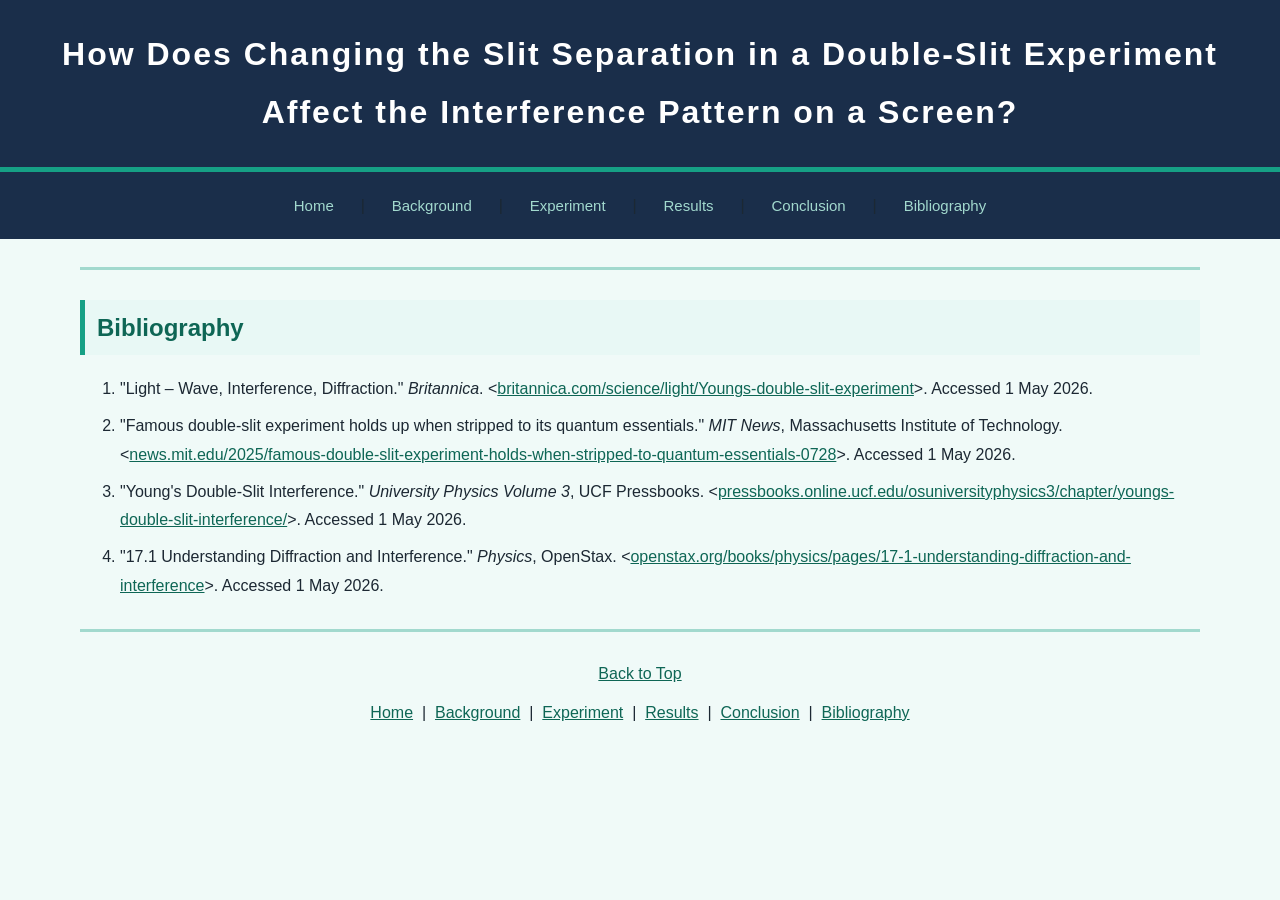
<file: bibliography.html>
<html>
<head>
    <title>Double-Slit Experiment - Bibliography</title>
    <link rel="stylesheet" href="stylesheet.css">
</head>
<body>

<h1>How Does Changing the Slit Separation in a Double-Slit Experiment Affect the Interference Pattern on a Screen?</h1>

<p align="center">
    <a href="index.html">Home</a> &nbsp;|&nbsp;
    <a href="background.html">Background</a> &nbsp;|&nbsp;
    <a href="experiment.html">Experiment</a> &nbsp;|&nbsp;
    <a href="results.html">Results</a> &nbsp;|&nbsp;
    <a href="conclusion.html">Conclusion</a> &nbsp;|&nbsp;
    <a href="bibliography.html">Bibliography</a>
</p>

<hr>
<a name="top"></a>

<h2>Bibliography</h2>

<ol>
    <li>"Light &ndash; Wave, Interference, Diffraction." <i>Britannica</i>. &lt;<a href="https://www.britannica.com/science/light/Youngs-double-slit-experiment">britannica.com/science/light/Youngs-double-slit-experiment</a>&gt;. Accessed 1 May 2026.</li>
    <li>"Famous double-slit experiment holds up when stripped to its quantum essentials." <i>MIT News</i>, Massachusetts Institute of Technology. &lt;<a href="https://news.mit.edu/2025/famous-double-slit-experiment-holds-when-stripped-to-quantum-essentials-0728">news.mit.edu/2025/famous-double-slit-experiment-holds-when-stripped-to-quantum-essentials-0728</a>&gt;. Accessed 1 May 2026.</li>
    <li>"Young's Double-Slit Interference." <i>University Physics Volume 3</i>, UCF Pressbooks. &lt;<a href="https://pressbooks.online.ucf.edu/osuniversityphysics3/chapter/youngs-double-slit-interference/">pressbooks.online.ucf.edu/osuniversityphysics3/chapter/youngs-double-slit-interference/</a>&gt;. Accessed 1 May 2026.</li>
    <li>"17.1 Understanding Diffraction and Interference." <i>Physics</i>, OpenStax. &lt;<a href="https://openstax.org/books/physics/pages/17-1-understanding-diffraction-and-interference">openstax.org/books/physics/pages/17-1-understanding-diffraction-and-interference</a>&gt;. Accessed 1 May 2026.</li>
</ol>

<hr>

<p align="center"><a href="#top">Back to Top</a></p>
<p align="center">
    <a href="home.html">Home</a> &nbsp;|&nbsp;
    <a href="background.html">Background</a> &nbsp;|&nbsp;
    <a href="experiment.html">Experiment</a> &nbsp;|&nbsp;
    <a href="results.html">Results</a> &nbsp;|&nbsp;
    <a href="conclusion.html">Conclusion</a> &nbsp;|&nbsp;
    <a href="bibliography.html">Bibliography</a>
</p>
<a name="bottom"></a>
</body>
</file>
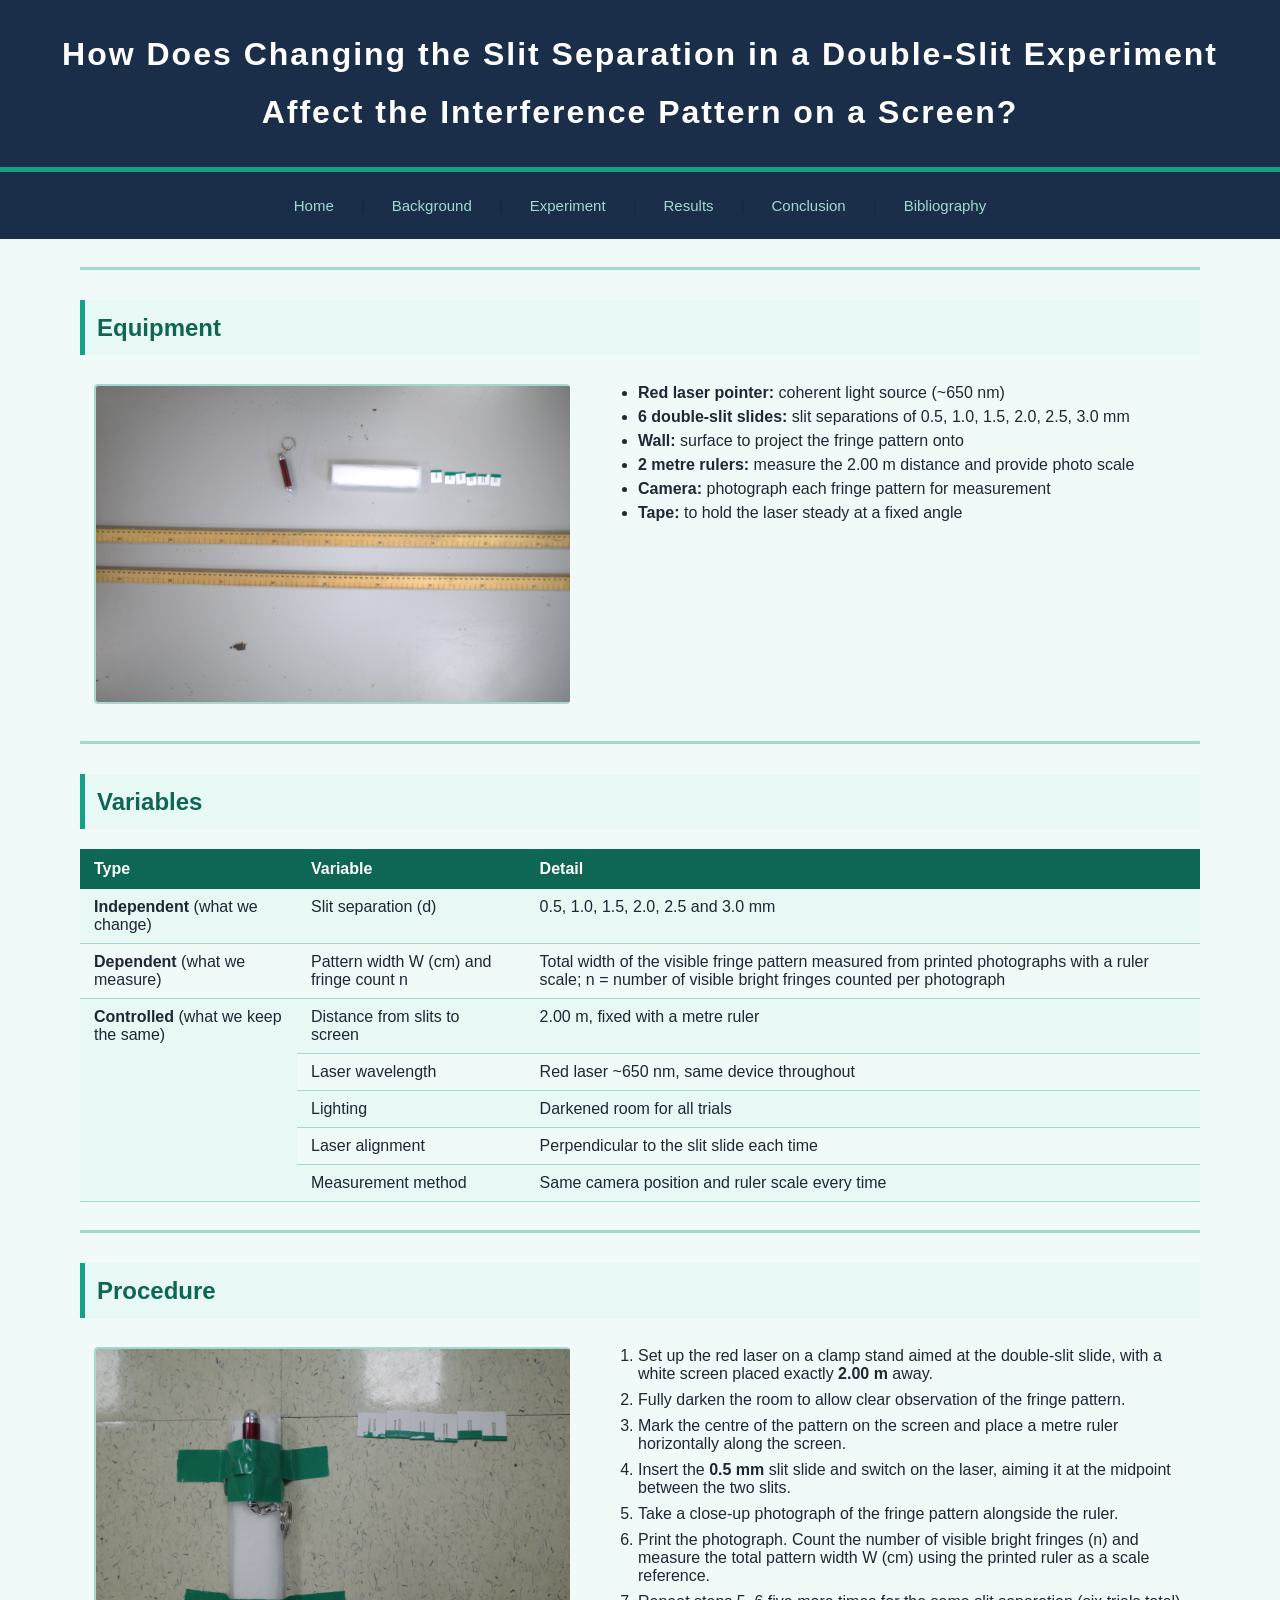
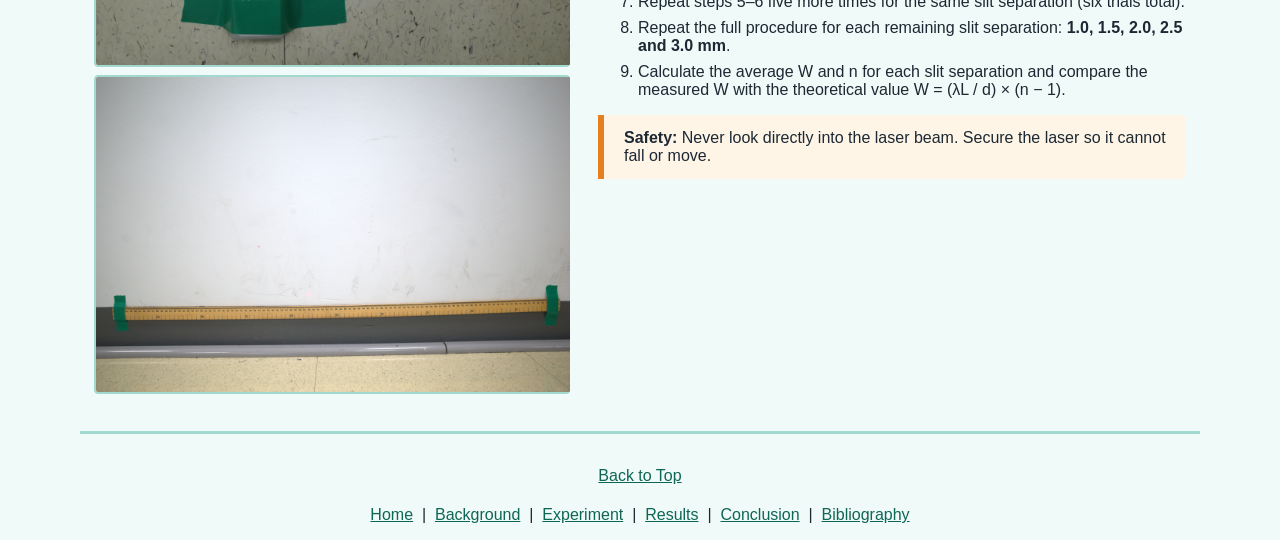
<file: experiment.html>
<html>
<head>
    <title>Double-Slit Experiment - Experiment</title>
    <link rel="stylesheet" href="stylesheet.css">
</head>
<body>

<h1>How Does Changing the Slit Separation in a Double-Slit Experiment Affect the Interference Pattern on a Screen?</h1>

<p align="center">
    <a href="index.html">Home</a> &nbsp;|&nbsp;
    <a href="background.html">Background</a> &nbsp;|&nbsp;
    <a href="experiment.html">Experiment</a> &nbsp;|&nbsp;
    <a href="results.html">Results</a> &nbsp;|&nbsp;
    <a href="conclusion.html">Conclusion</a> &nbsp;|&nbsp;
    <a href="bibliography.html">Bibliography</a>
</p>

<hr>
<a name="top"></a>

<h2>Equipment</h2>
<table>
    <tr>
        <td width="45%" style="border:none;">
            <div>
                <img src="Equipment.jpg" alt="Photo of the experimental equipment" style="width:100%;">
                <p>The equipment used in the experiment.</p>
            </div>
        </td>
        <td width="55%" style="border:none;">
            <ul>
                <li><b>Red laser pointer:</b> coherent light source (~650 nm)</li>
                <li><b>6 double-slit slides:</b> slit separations of 0.5, 1.0, 1.5, 2.0, 2.5, 3.0 mm</li>
                <li><b>Wall:</b> surface to project the fringe pattern onto</li>
                <li><b>2 metre rulers:</b> measure the 2.00 m distance and provide photo scale</li>
                <li><b>Camera:</b> photograph each fringe pattern for measurement</li>
                <li><b>Tape:</b> to hold the laser steady at a fixed angle</li>
            </ul>
        </td>
    </tr>
</table>

<hr>

<h2>Variables</h2>
<table>
    <tr>
        <th>Type</th>
        <th>Variable</th>
        <th>Detail</th>
    </tr>
    <tr>
        <td><b>Independent</b> (what we change)</td>
        <td>Slit separation (d)</td>
        <td>0.5, 1.0, 1.5, 2.0, 2.5 and 3.0 mm</td>
    </tr>
    <tr>
        <td><b>Dependent</b> (what we measure)</td>
        <td>Pattern width W (cm) and fringe count n</td>
        <td>Total width of the visible fringe pattern measured from printed photographs with a ruler scale; n = number of visible bright fringes counted per photograph</td>
    </tr>
    <tr>
        <td rowspan="5"><b>Controlled</b> (what we keep the same)</td>
        <td>Distance from slits to screen</td>
        <td>2.00 m, fixed with a metre ruler</td>
    </tr>
    <tr>
        <td>Laser wavelength</td>
        <td>Red laser ~650 nm, same device throughout</td>
    </tr>
    <tr>
        <td>Lighting</td>
        <td>Darkened room for all trials</td>
    </tr>
    <tr>
        <td>Laser alignment</td>
        <td>Perpendicular to the slit slide each time</td>
    </tr>
    <tr>
        <td>Measurement method</td>
        <td>Same camera position and ruler scale every time</td>
    </tr>
</table>

<hr>

<h2>Procedure</h2>
<table>
    <tr>
        <td width="45%" style="border:none;">
            <div>
                <img src="Setup-Laser.jpg" alt="Photo of the laser and slit slide setup" style="width:100%;">
                <p>The laser and slit slide setup.</p>
            </div>
            <div style="margin-top:8px;">
                <img src="Setup-Wall.jpg" alt="Photo of the fringe pattern on the wall" style="width:100%;">
                <p>The fringe pattern projected onto the wall screen.</p>
            </div>
        </td>
        <td width="55%" style="border:none;">
            <ol>
                <li>Set up the red laser on a clamp stand aimed at the double-slit slide, with a white screen placed exactly <b>2.00 m</b> away.</li>
                <li>Fully darken the room to allow clear observation of the fringe pattern.</li>
                <li>Mark the centre of the pattern on the screen and place a metre ruler horizontally along the screen.</li>
                <li>Insert the <b>0.5 mm</b> slit slide and switch on the laser, aiming it at the midpoint between the two slits.</li>
                <li>Take a close-up photograph of the fringe pattern alongside the ruler.</li>
                <li>Print the photograph. Count the number of visible bright fringes (n) and measure the total pattern width W (cm) using the printed ruler as a scale reference.</li>
                <li>Repeat steps 5&ndash;6 five more times for the same slit separation (six trials total).</li>
                <li>Repeat the full procedure for each remaining slit separation: <b>1.0, 1.5, 2.0, 2.5 and 3.0 mm</b>.</li>
                <li>Calculate the average W and n for each slit separation and compare the measured W with the theoretical value W = (&lambda;L / d) &times; (n &minus; 1).</li>
            </ol>
            <blockquote>
                <b>Safety:</b> Never look directly into the laser beam. Secure the laser so it cannot fall or move.
            </blockquote>
        </td>
    </tr>
</table>

<hr>

<p align="center"><a href="#top">Back to Top</a></p>
<p align="center">
    <a href="home.html">Home</a> &nbsp;|&nbsp;
    <a href="background.html">Background</a> &nbsp;|&nbsp;
    <a href="experiment.html">Experiment</a> &nbsp;|&nbsp;
    <a href="results.html">Results</a> &nbsp;|&nbsp;
    <a href="conclusion.html">Conclusion</a> &nbsp;|&nbsp;
    <a href="bibliography.html">Bibliography</a>
</p>
<a name="bottom"></a>
</body>
</html>
</file>
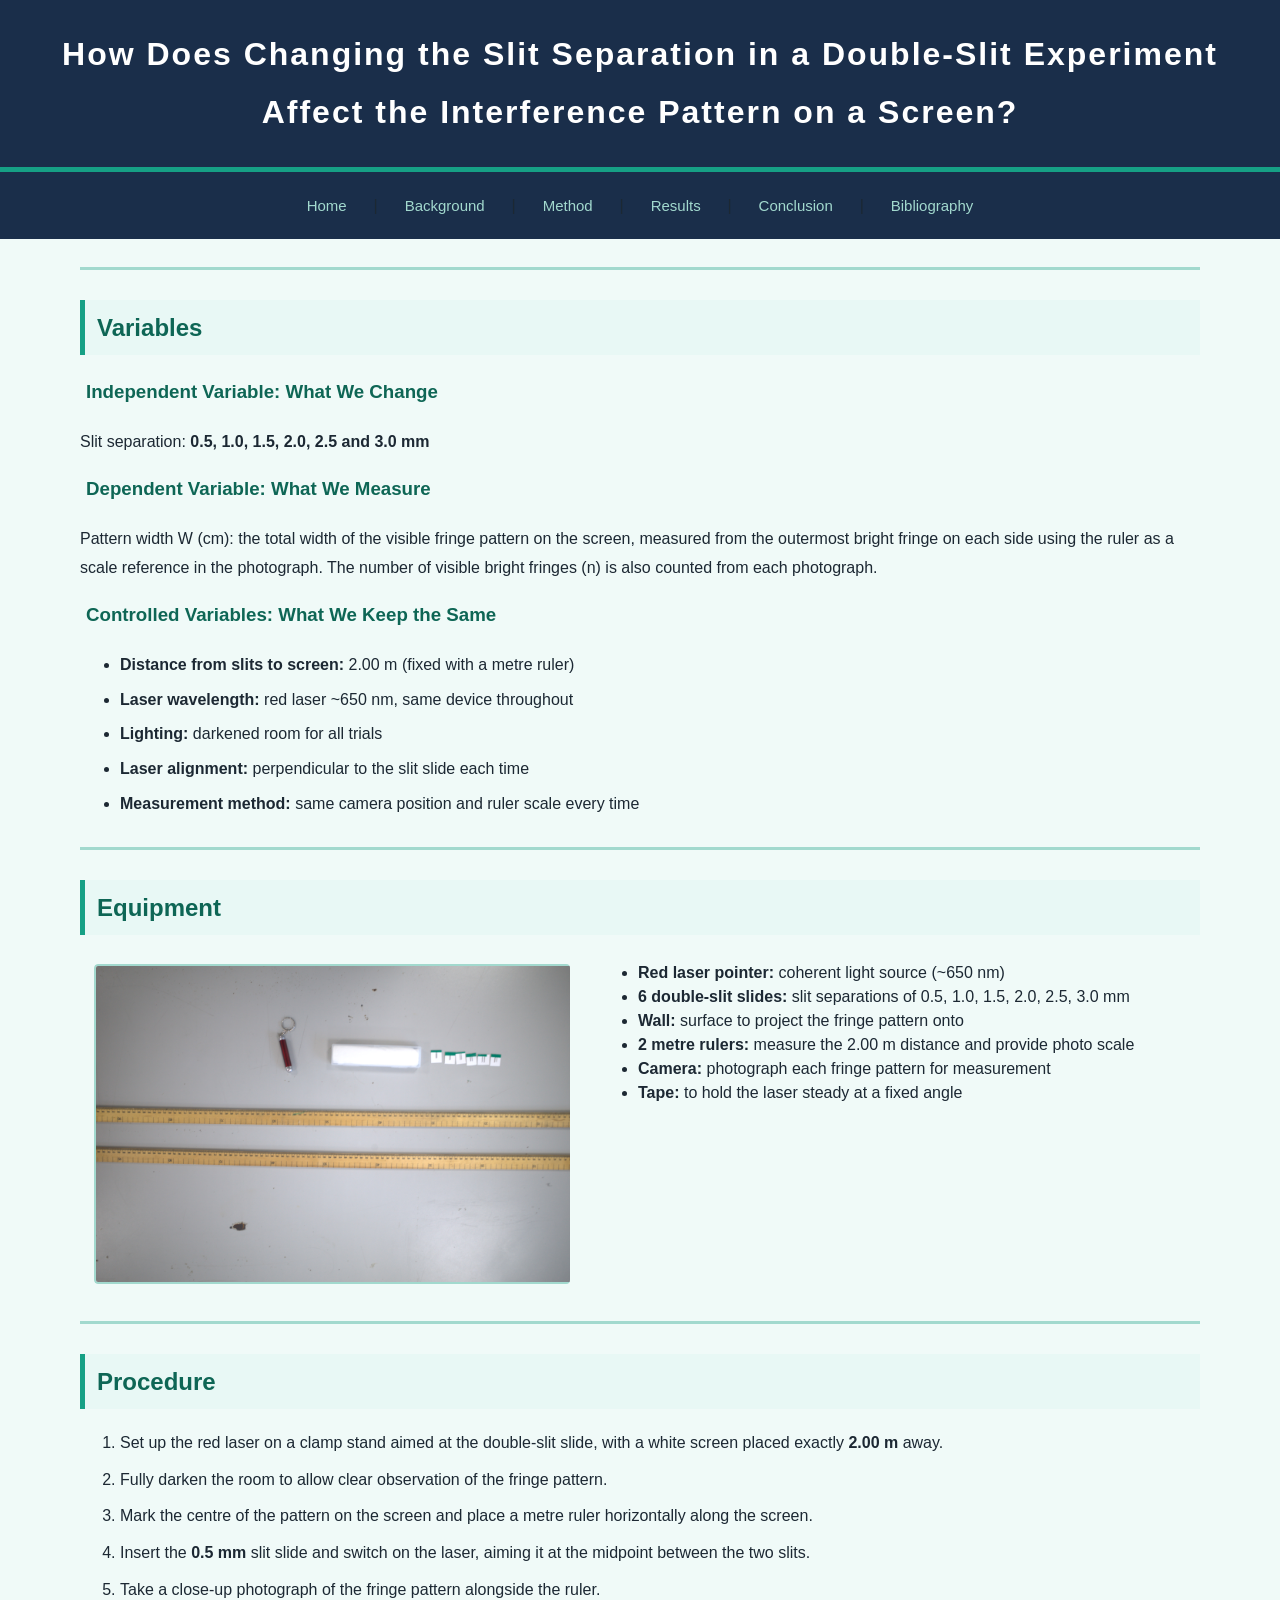
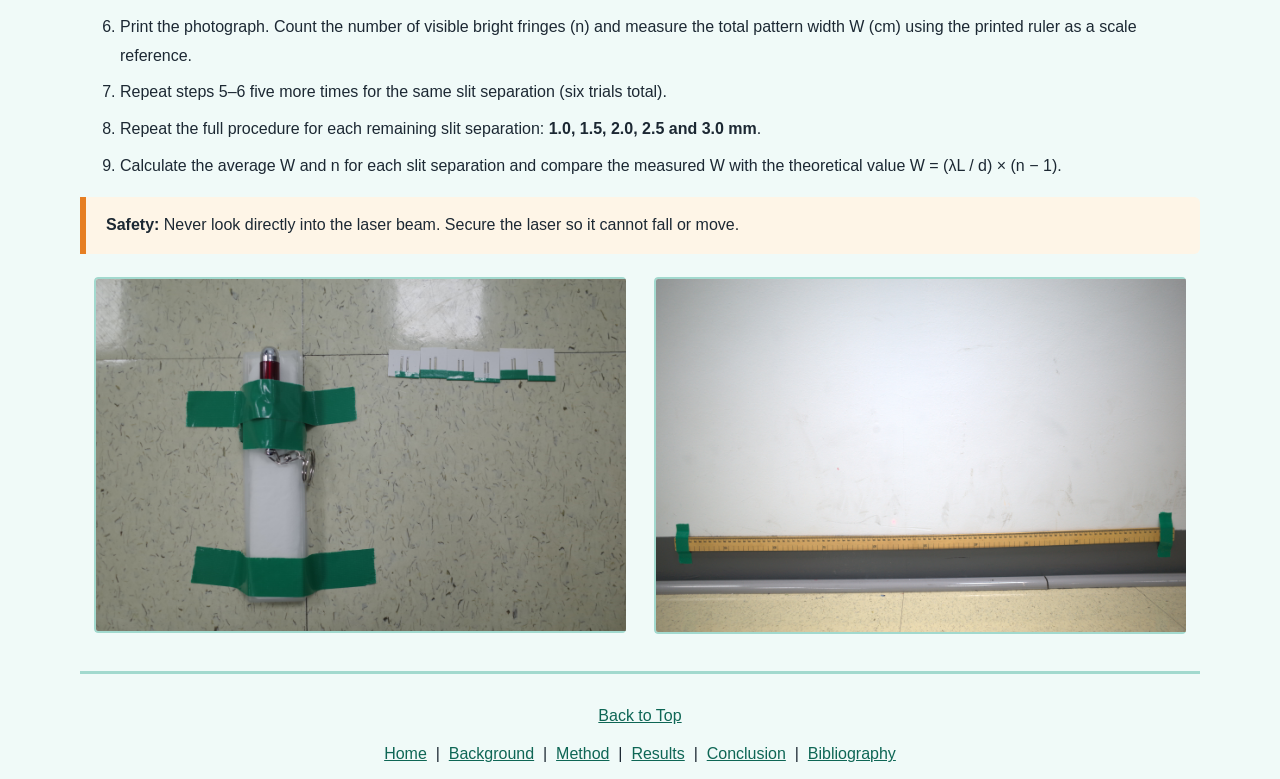
<file: method.html>
<html>
<head>
    <title>Double-Slit Experiment - Method</title>
    <link rel="stylesheet" href="stylesheet.css">
</head>
<body>

<h1>How Does Changing the Slit Separation in a Double-Slit Experiment Affect the Interference Pattern on a Screen?</h1>

<p align="center">
    <a href="index.html">Home</a> &nbsp;|&nbsp;
    <a href="background.html">Background</a> &nbsp;|&nbsp;
    <a href="method.html">Method</a> &nbsp;|&nbsp;
    <a href="results.html">Results</a> &nbsp;|&nbsp;
    <a href="conclusion.html">Conclusion</a> &nbsp;|&nbsp;
    <a href="bibliography.html">Bibliography</a>
</p>

<hr>
<a name="top"></a>

<h2>Variables</h2>

<h3>Independent Variable: What We Change</h3>
<p>Slit separation: <b>0.5, 1.0, 1.5, 2.0, 2.5 and 3.0 mm</b></p>

<h3>Dependent Variable: What We Measure</h3>
<p>Pattern width W (cm): the total width of the visible fringe pattern on the screen, measured from the outermost bright fringe on each side using the ruler as a scale reference in the photograph. The number of visible bright fringes (n) is also counted from each photograph.</p>

<h3>Controlled Variables: What We Keep the Same</h3>
<ul>
    <li><b>Distance from slits to screen:</b> 2.00 m (fixed with a metre ruler)</li>
    <li><b>Laser wavelength:</b> red laser ~650 nm, same device throughout</li>
    <li><b>Lighting:</b> darkened room for all trials</li>
    <li><b>Laser alignment:</b> perpendicular to the slit slide each time</li>
    <li><b>Measurement method:</b> same camera position and ruler scale every time</li>
</ul>

<hr>

<h2>Equipment</h2>
<table>
    <tr>
        <td width="45%" style="border:none;">
            <div>
                <img src="Equipment.jpg" alt="Photo of the experimental equipment" style="width:100%;">
                <p>The experimental equipment.</p>
            </div>
        </td>
        <td width="55%" style="border:none;">
            <ul>
                <li><b>Red laser pointer:</b> coherent light source (~650 nm)</li>
                <li><b>6 double-slit slides:</b> slit separations of 0.5, 1.0, 1.5, 2.0, 2.5, 3.0 mm</li>
                <li><b>Wall:</b> surface to project the fringe pattern onto</li>
                <li><b>2 metre rulers:</b> measure the 2.00 m distance and provide photo scale</li>
                <li><b>Camera:</b> photograph each fringe pattern for measurement</li>
                <li><b>Tape:</b> to hold the laser steady at a fixed angle</li>
            </ul>
        </td>
    </tr>
</table>

<hr>

<h2>Procedure</h2>
<ol>
    <li>Set up the red laser on a clamp stand aimed at the double-slit slide, with a white screen placed exactly <b>2.00 m</b> away.</li>
    <li>Fully darken the room to allow clear observation of the fringe pattern.</li>
    <li>Mark the centre of the pattern on the screen and place a metre ruler horizontally along the screen.</li>
    <li>Insert the <b>0.5 mm</b> slit slide and switch on the laser, aiming it at the midpoint between the two slits.</li>
    <li>Take a close-up photograph of the fringe pattern alongside the ruler.</li>
    <li>Print the photograph. Count the number of visible bright fringes (n) and measure the total pattern width W (cm) using the printed ruler as a scale reference.</li>
    <li>Repeat steps 5&ndash;6 five more times for the same slit separation (six trials total).</li>
    <li>Repeat the full procedure for each remaining slit separation: <b>1.0, 1.5, 2.0, 2.5 and 3.0 mm</b>.</li>
    <li>Calculate the average W and n for each slit separation and compare the measured W with the theoretical value W = (&lambda;L / d) &times; (n &minus; 1).</li>
</ol>

<blockquote>
    <b>Safety:</b> Never look directly into the laser beam. Secure the laser so it cannot fall or move.
</blockquote>

<table>
    <tr>
        <td width="50%" style="border:none;">
            <div>
                <img src="Setup-Laser.jpg" alt="Photo of the laser and slit slide setup" style="width:100%;">
                <p>The laser and slit slide setup.</p>
            </div>
        </td>
        <td width="50%" style="border:none;">
            <div>
                <img src="Setup-Wall.jpg" alt="Photo of the fringe pattern on the wall" style="width:100%;">
                <p>The fringe pattern projected onto the wall screen.</p>
            </div>
        </td>
    </tr>
</table>

<hr>

<p align="center"><a href="#top">Back to Top</a></p>
<p align="center">
    <a href="home.html">Home</a> &nbsp;|&nbsp;
    <a href="background.html">Background</a> &nbsp;|&nbsp;
    <a href="method.html">Method</a> &nbsp;|&nbsp;
    <a href="results.html">Results</a> &nbsp;|&nbsp;
    <a href="conclusion.html">Conclusion</a> &nbsp;|&nbsp;
    <a href="bibliography.html">Bibliography</a>
</p>
<a name="bottom"></a>
</body>
</html>
</file>
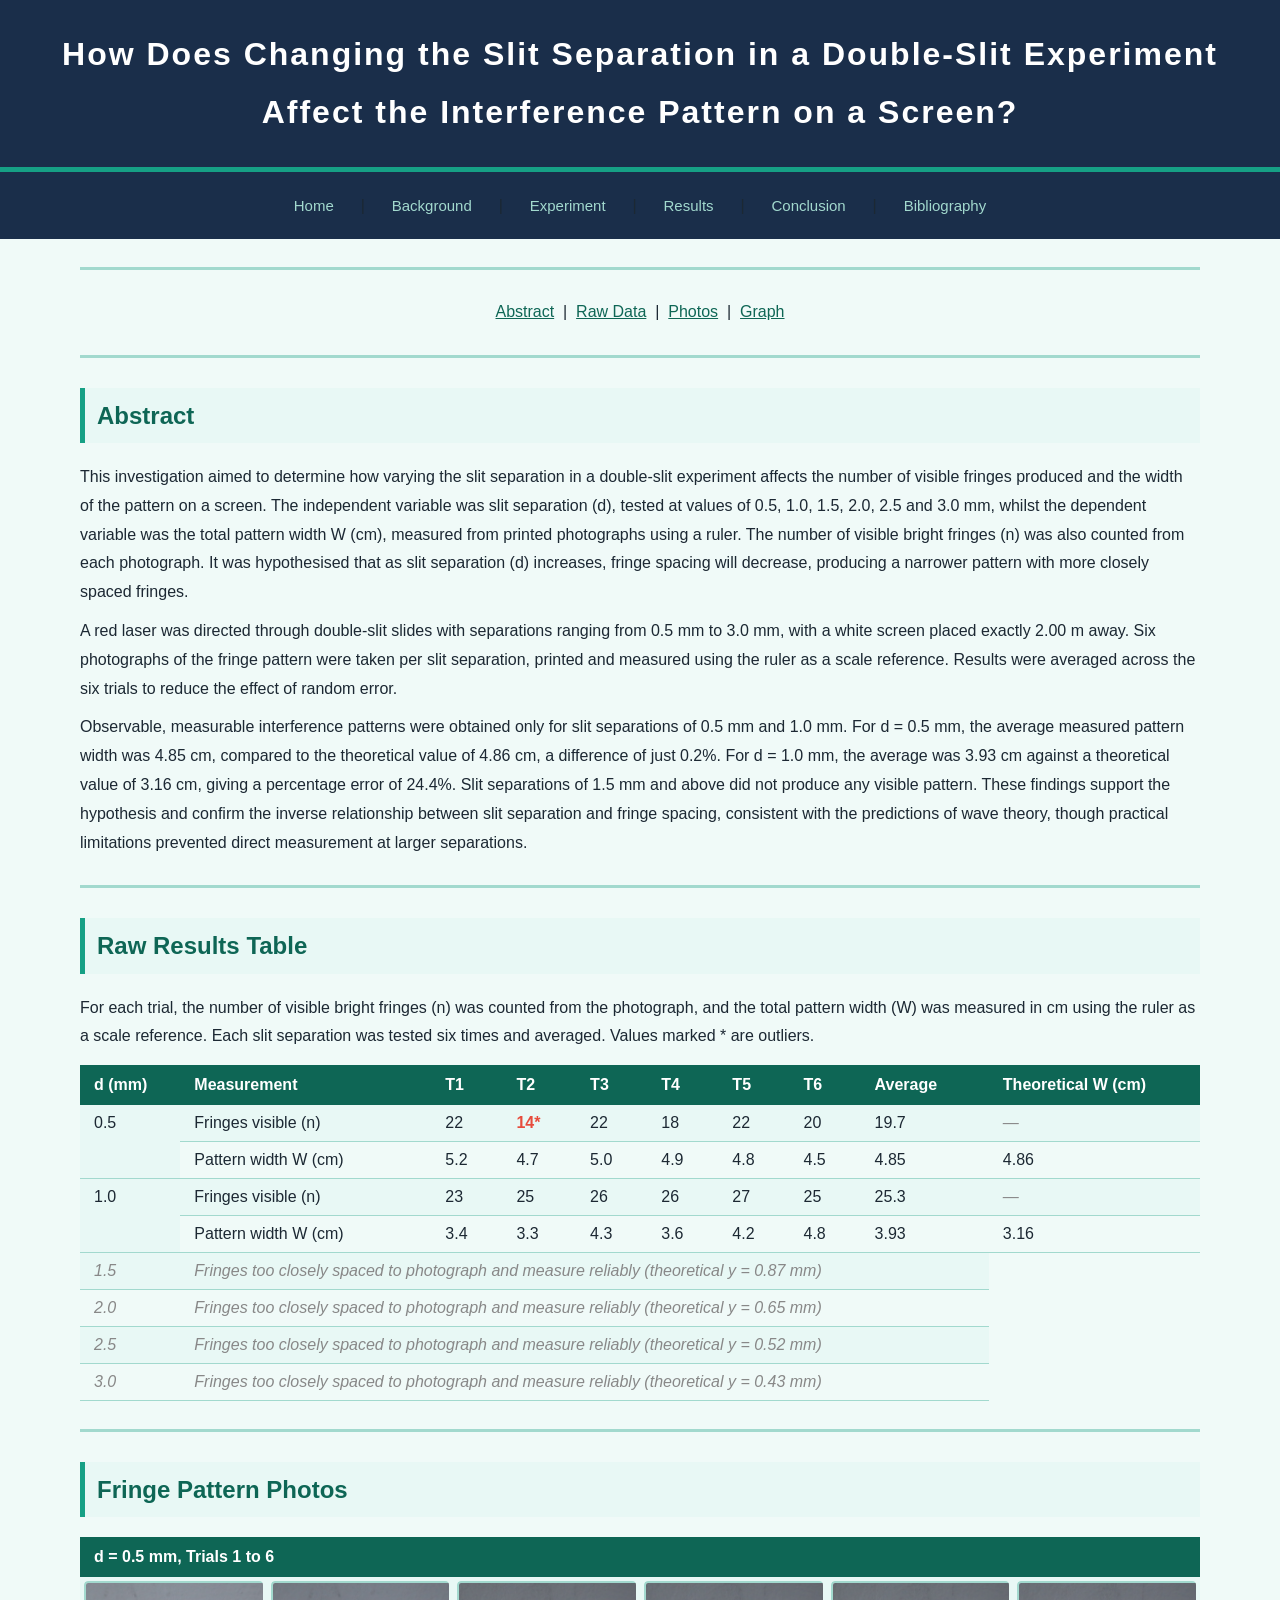
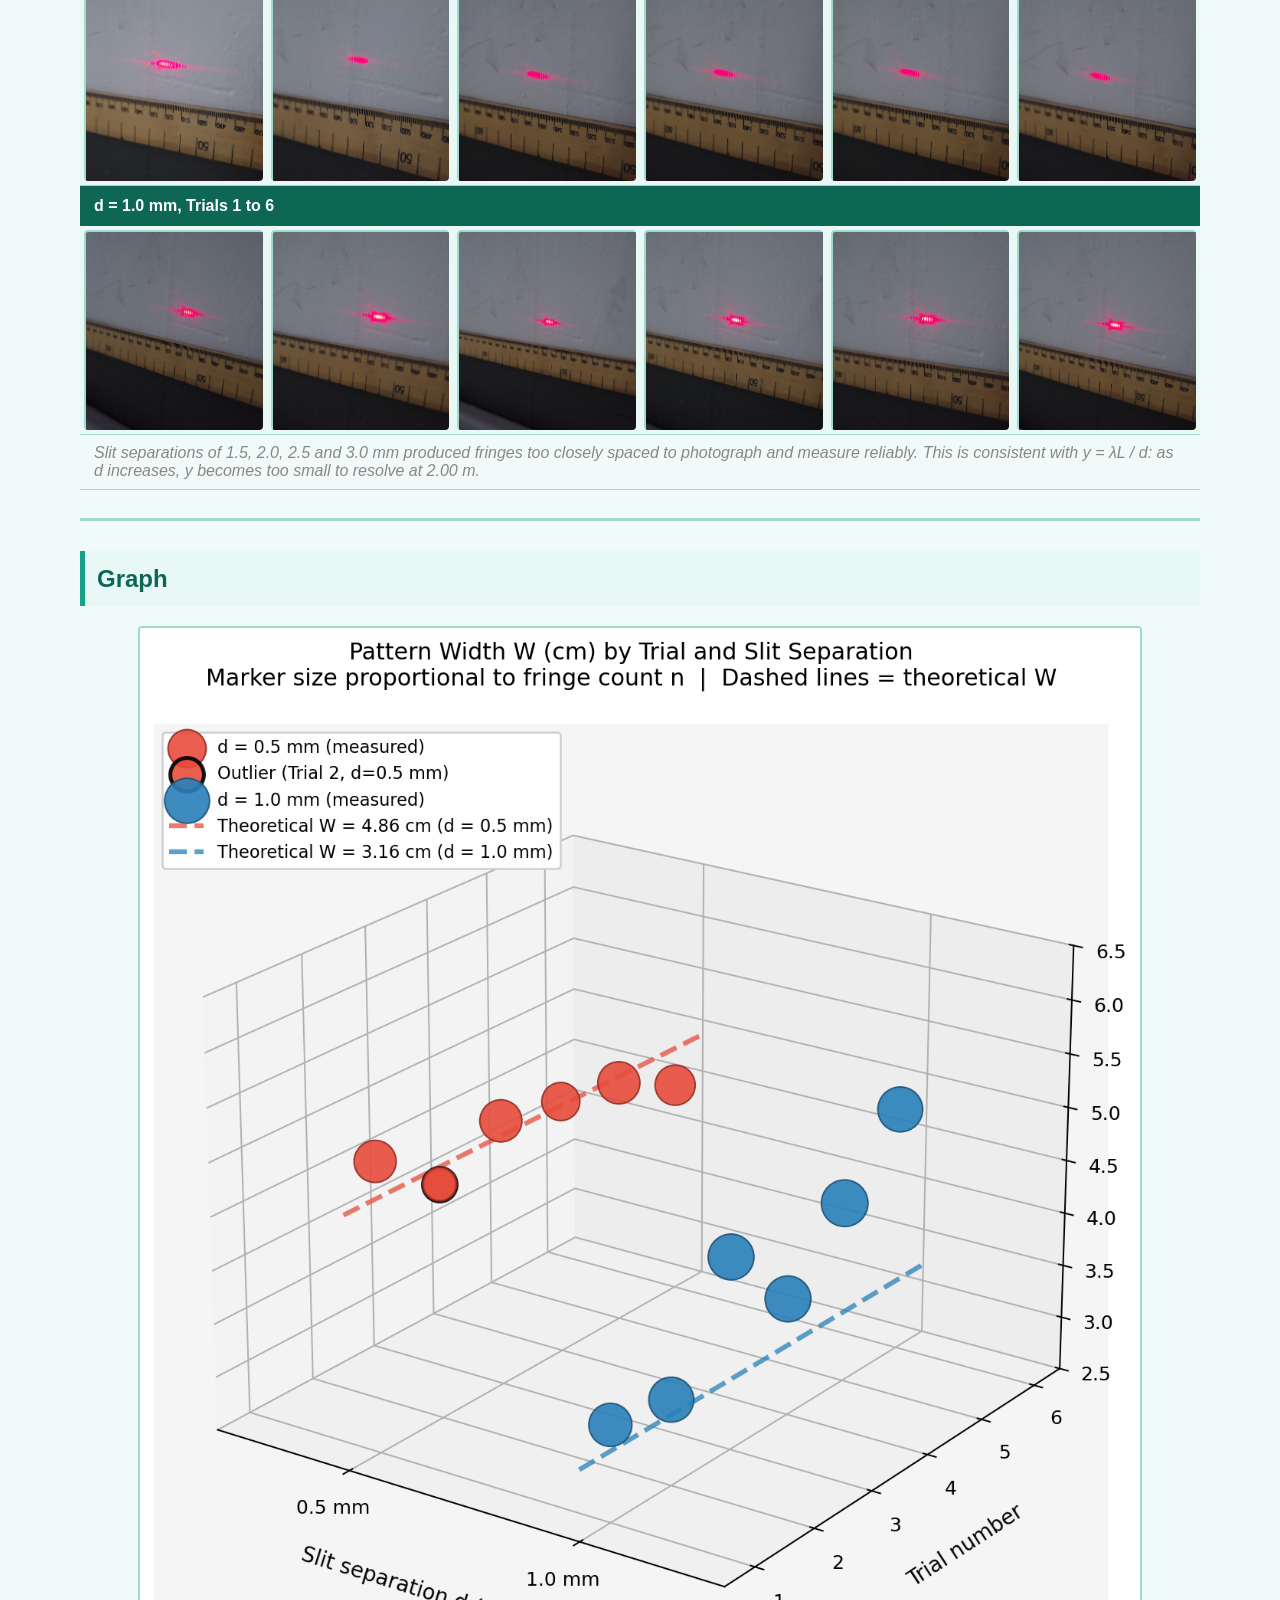
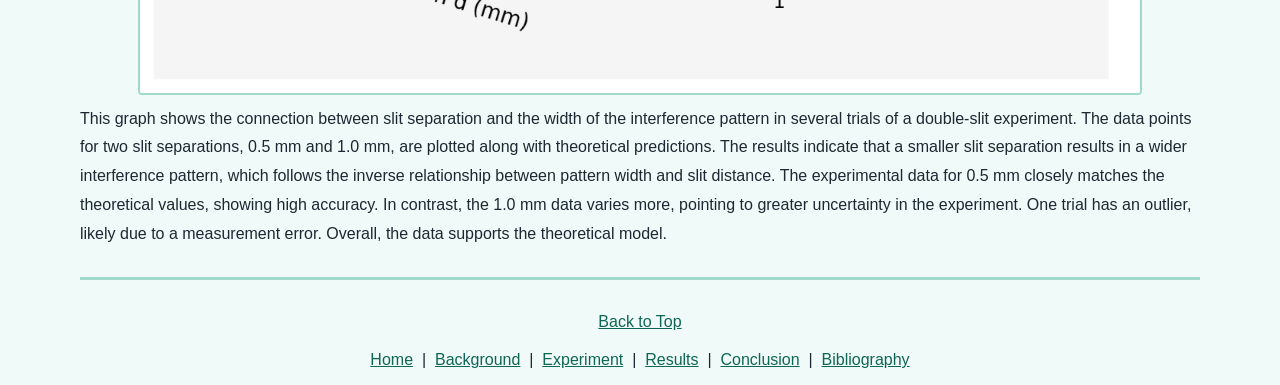
<file: results.html>
<html>
<head>
    <title>Double-Slit Experiment - Results</title>
    <link rel="stylesheet" href="stylesheet.css">
</head>
<body>

<h1>How Does Changing the Slit Separation in a Double-Slit Experiment Affect the Interference Pattern on a Screen?</h1>

<p align="center">
    <a href="index.html">Home</a> &nbsp;|&nbsp;
    <a href="background.html">Background</a> &nbsp;|&nbsp;
    <a href="experiment.html">Experiment</a> &nbsp;|&nbsp;
    <a href="results.html">Results</a> &nbsp;|&nbsp;
    <a href="conclusion.html">Conclusion</a> &nbsp;|&nbsp;
    <a href="bibliography.html">Bibliography</a>
</p>

<hr>
<a name="top"></a>

<p align="center">
    <a href="#abstract">Abstract</a> &nbsp;|&nbsp;
    <a href="#raw-data">Raw Data</a> &nbsp;|&nbsp;
    <a href="#photos">Photos</a> &nbsp;|&nbsp;
    <a href="#graph">Graph</a>
</p>

<hr>

<a name="abstract"></a>
<h2>Abstract</h2>
<p>This investigation aimed to determine how varying the slit separation in a double-slit experiment affects the number of visible fringes produced and the width of the pattern on a screen. The independent variable was slit separation (d), tested at values of 0.5, 1.0, 1.5, 2.0, 2.5 and 3.0 mm, whilst the dependent variable was the total pattern width W (cm), measured from printed photographs using a ruler. The number of visible bright fringes (n) was also counted from each photograph. It was hypothesised that as slit separation (d) increases, fringe spacing will decrease, producing a narrower pattern with more closely spaced fringes.</p>
<p>A red laser was directed through double-slit slides with separations ranging from 0.5 mm to 3.0 mm, with a white screen placed exactly 2.00 m away. Six photographs of the fringe pattern were taken per slit separation, printed and measured using the ruler as a scale reference. Results were averaged across the six trials to reduce the effect of random error.</p>
<p>Observable, measurable interference patterns were obtained only for slit separations of 0.5 mm and 1.0 mm. For d = 0.5 mm, the average measured pattern width was 4.85 cm, compared to the theoretical value of 4.86 cm, a difference of just 0.2%. For d = 1.0 mm, the average was 3.93 cm against a theoretical value of 3.16 cm, giving a percentage error of 24.4%. Slit separations of 1.5 mm and above did not produce any visible pattern. These findings support the hypothesis and confirm the inverse relationship between slit separation and fringe spacing, consistent with the predictions of wave theory, though practical limitations prevented direct measurement at larger separations.</p>

<hr>

<a name="raw-data"></a>
<h2>Raw Results Table</h2>
<p>For each trial, the number of visible bright fringes (n) was counted from the photograph, and the total pattern width (W) was measured in cm using the ruler as a scale reference. Each slit separation was tested six times and averaged. Values marked * are outliers.</p>

<table>
    <tr>
        <th>d (mm)</th>
        <th>Measurement</th>
        <th>T1</th>
        <th>T2</th>
        <th>T3</th>
        <th>T4</th>
        <th>T5</th>
        <th>T6</th>
        <th>Average</th>
        <th>Theoretical W (cm)</th>
    </tr>
    <tr>
        <td rowspan="2">0.5</td>
        <td>Fringes visible (n)</td>
        <td>22</td>
        <td style="color:#e74c3c; font-weight:bold;">14*</td>
        <td>22</td><td>18</td><td>22</td><td>20</td>
        <td>19.7</td>
        <td style="color:#888; font-style:italic;">—</td>
    </tr>
    <tr>
        <td>Pattern width W (cm)</td>
        <td>5.2</td><td>4.7</td><td>5.0</td><td>4.9</td><td>4.8</td><td>4.5</td>
        <td>4.85</td>
        <td>4.86</td>
    </tr>
    <tr>
        <td rowspan="2">1.0</td>
        <td>Fringes visible (n)</td>
        <td>23</td><td>25</td><td>26</td><td>26</td><td>27</td><td>25</td>
        <td>25.3</td>
        <td style="color:#888; font-style:italic;">—</td>
    </tr>
    <tr>
        <td>Pattern width W (cm)</td>
        <td>3.4</td><td>3.3</td><td>4.3</td><td>3.6</td><td>4.2</td><td>4.8</td>
        <td>3.93</td>
        <td>3.16</td>
    </tr>
    <tr>
        <td style="color:#888; font-style:italic;">1.5</td>
        <td colspan="8" style="color:#888; font-style:italic;">Fringes too closely spaced to photograph and measure reliably (theoretical y = 0.87 mm)</td>
    </tr>
    <tr>
        <td style="color:#888; font-style:italic;">2.0</td>
        <td colspan="8" style="color:#888; font-style:italic;">Fringes too closely spaced to photograph and measure reliably (theoretical y = 0.65 mm)</td>
    </tr>
    <tr>
        <td style="color:#888; font-style:italic;">2.5</td>
        <td colspan="8" style="color:#888; font-style:italic;">Fringes too closely spaced to photograph and measure reliably (theoretical y = 0.52 mm)</td>
    </tr>
    <tr>
        <td style="color:#888; font-style:italic;">3.0</td>
        <td colspan="8" style="color:#888; font-style:italic;">Fringes too closely spaced to photograph and measure reliably (theoretical y = 0.43 mm)</td>
    </tr>
</table>

<hr>

<a name="photos"></a>
<h2>Fringe Pattern Photos</h2>

<table>
    <tr><th colspan="6">d = 0.5 mm, Trials 1 to 6</th></tr>
    <tr>
        <td style="width:16.6%; padding:4px;"><div style="height:200px;"><img src="fringe_0.5mm_1.jpg" alt="0.5mm Trial 1" style="width:100%; height:100%; object-fit:cover; object-position:center 40%;"><p>Trial 1</p></div></td>
        <td style="width:16.6%; padding:4px;"><div style="height:200px;"><img src="fringe_0.5mm_2.jpg" alt="0.5mm Trial 2" style="width:100%; height:100%; object-fit:cover; object-position:center 40%;"><p>Trial 2</p></div></td>
        <td style="width:16.6%; padding:4px;"><div style="height:200px;"><img src="fringe_0.5mm_3.jpg" alt="0.5mm Trial 3" style="width:100%; height:100%; object-fit:cover; object-position:center 40%;"><p>Trial 3</p></div></td>
        <td style="width:16.6%; padding:4px;"><div style="height:200px;"><img src="fringe_0.5mm_4.jpg" alt="0.5mm Trial 4" style="width:100%; height:100%; object-fit:cover; object-position:center 40%;"><p>Trial 4</p></div></td>
        <td style="width:16.6%; padding:4px;"><div style="height:200px;"><img src="fringe_0.5mm_5.jpg" alt="0.5mm Trial 5" style="width:100%; height:100%; object-fit:cover; object-position:center 40%;"><p>Trial 5</p></div></td>
        <td style="width:16.6%; padding:4px;"><div style="height:200px;"><img src="fringe_0.5mm_6.jpg" alt="0.5mm Trial 6" style="width:100%; height:100%; object-fit:cover; object-position:center 40%;"><p>Trial 6</p></div></td>
    </tr>
    <tr><th colspan="6">d = 1.0 mm, Trials 1 to 6</th></tr>
    <tr>
        <td style="width:16.6%; padding:4px;"><div style="height:200px;"><img src="fringe_1.0mm_1.jpg" alt="1.0mm Trial 1" style="width:100%; height:100%; object-fit:cover; object-position:center 40%;"><p>Trial 1</p></div></td>
        <td style="width:16.6%; padding:4px;"><div style="height:200px;"><img src="fringe_1.0mm_2.jpg" alt="1.0mm Trial 2" style="width:100%; height:100%; object-fit:cover; object-position:center 40%;"><p>Trial 2</p></div></td>
        <td style="width:16.6%; padding:4px;"><div style="height:200px;"><img src="fringe_1.0mm_3.jpg" alt="1.0mm Trial 3" style="width:100%; height:100%; object-fit:cover; object-position:center 40%;"><p>Trial 3</p></div></td>
        <td style="width:16.6%; padding:4px;"><div style="height:200px;"><img src="fringe_1.0mm_4.jpg" alt="1.0mm Trial 4" style="width:100%; height:100%; object-fit:cover; object-position:center 40%;"><p>Trial 4</p></div></td>
        <td style="width:16.6%; padding:4px;"><div style="height:200px;"><img src="fringe_1.0mm_5.jpg" alt="1.0mm Trial 5" style="width:100%; height:100%; object-fit:cover; object-position:center 40%;"><p>Trial 5</p></div></td>
        <td style="width:16.6%; padding:4px;"><div style="height:200px;"><img src="fringe_1.0mm_6.jpg" alt="1.0mm Trial 6" style="width:100%; height:100%; object-fit:cover; object-position:center 40%;"><p>Trial 6</p></div></td>
    </tr>
    <tr>
        <td colspan="6" style="font-style:italic; color:#888;">
            Slit separations of 1.5, 2.0, 2.5 and 3.0 mm produced fringes too closely spaced to photograph and measure reliably. This is consistent with y = &lambda;L / d: as d increases, y becomes too small to resolve at 2.00 m.
        </td>
    </tr>
</table>

<hr>

<a name="graph"></a>
<h2>Graph</h2>

<img src="graph3d.png" alt="3D scatter graph: pattern width W by trial number and slit separation, with marker size proportional to fringe count n" style="width:100%; max-width:1000px; display:block; margin:0 auto;">
<p>This graph shows the connection between slit separation and the width of the interference pattern in several trials of a double-slit experiment. The data points for two slit separations, 0.5 mm and 1.0 mm, are plotted along with theoretical predictions. The results indicate that a smaller slit separation results in a wider interference pattern, which follows the inverse relationship between pattern width and slit distance. The experimental data for 0.5 mm closely matches the theoretical values, showing high accuracy. In contrast, the 1.0 mm data varies more, pointing to greater uncertainty in the experiment. One trial has an outlier, likely due to a measurement error. Overall, the data supports the theoretical model.</p>

<hr>

<p align="center"><a href="#top">Back to Top</a></p>

<p align="center">
    <a href="home.html">Home</a> &nbsp;|&nbsp;
    <a href="background.html">Background</a> &nbsp;|&nbsp;
    <a href="experiment.html">Experiment</a> &nbsp;|&nbsp;
    <a href="results.html">Results</a> &nbsp;|&nbsp;
    <a href="conclusion.html">Conclusion</a> &nbsp;|&nbsp;
    <a href="bibliography.html">Bibliography</a>
</p>

<a name="bottom"></a>
</body>
</html>
</file>
<file: stylesheet.css>
body {
    font-family: Arial, Helvetica, sans-serif;
    background-color: #f0faf8;
    color: #1c2833;
    margin: 0px 80px;
    font-size: 16px;
    line-height: 1.8;
}

/* ---BANNER--- */
h1 {
    background-color: #1a2e4a;
    color: white;
    text-align: center;
    padding: 26px;
    margin: 0px -80px;
    letter-spacing: 2px;
    border-bottom: 5px solid #16a085;
}

/* ---NAV BAR--- */
h1 + p {
    background-color: #1a2e4a;
    padding: 12px 0px;
    margin: 0px -80px 20px -80px;
    text-align: center;
}

h1 + p a {
    color: #a2d9ce;
    text-decoration: none;
    padding: 8px 18px;
    font-size: 15px;
    border-radius: 4px;
    display: inline-block;
    transition: background-color 0.2s, color 0.2s;
}

h1 + p a:hover {
    color: white;
    background-color: #16a085;
}

/* ---HEADINGS--- */
h2 {
    color: #0e6655;
    border-left: 5px solid #16a085;
    padding: 6px 0px 6px 12px;
    margin-top: 30px;
    background-color: #e8f8f5;
}

h3 {
    color: #0e6655;
    padding-left: 6px;
    margin-top: 16px;
}

/* ---TEXT--- */
p {
    margin: 10px 0px;
}

a {
    color: #0e6655;
}

a:hover {
    text-decoration: underline;
    color: #0a4f41;
}

/* ---DIVIDER--- */
hr {
    border: none;
    height: 3px;
    background-color: #a2d9ce;
    margin: 28px 0px;
}

/* ---TABLES--- */
table {
    width: 100%;
    border-collapse: collapse;
    margin: 14px 0px;
}

th {
    background-color: #0e6655;
    color: white;
    padding: 11px 14px;
    text-align: left;
}

td {
    padding: 9px 14px;
    border-bottom: 1px solid #a2d9ce;
    vertical-align: top;
}

tr:nth-child(even) td {
    background-color: #e8f8f5;
}


/* ---IMAGES--- */
img {
    width: 100%;
    display: block;
    border: 2px solid #a2d9ce;
    border-radius: 4px;
}

/* ---IMAGE HOVER OVERLAY--- */
div {
    position: relative;
    overflow: hidden;
    border-radius: 4px;
}

div p {
    position: absolute;
    bottom: 0;
    left: 0;
    right: 0;
    background-color: rgba(26, 46, 74, 0.88);
    color: white;
    padding: 12px 16px;
    margin: 0;
    opacity: 0;
    transition: opacity 0.3s;
    text-align: center;
    font-style: italic;
    font-size: 14px;
    line-height: 1.5;
}

div:hover p {
    opacity: 1;
}

/* ---BLOCKQUOTE--- */
blockquote {
    background-color: #fef5e7;
    border-left: 6px solid #e67e22;
    padding: 14px 20px;
    margin: 14px 0px;
    border-radius: 0px 6px 6px 0px;
}

/* ---LISTS--- */
ul li {
    margin-bottom: 6px;
}

ol li {
    margin-bottom: 8px;
}
</file>
